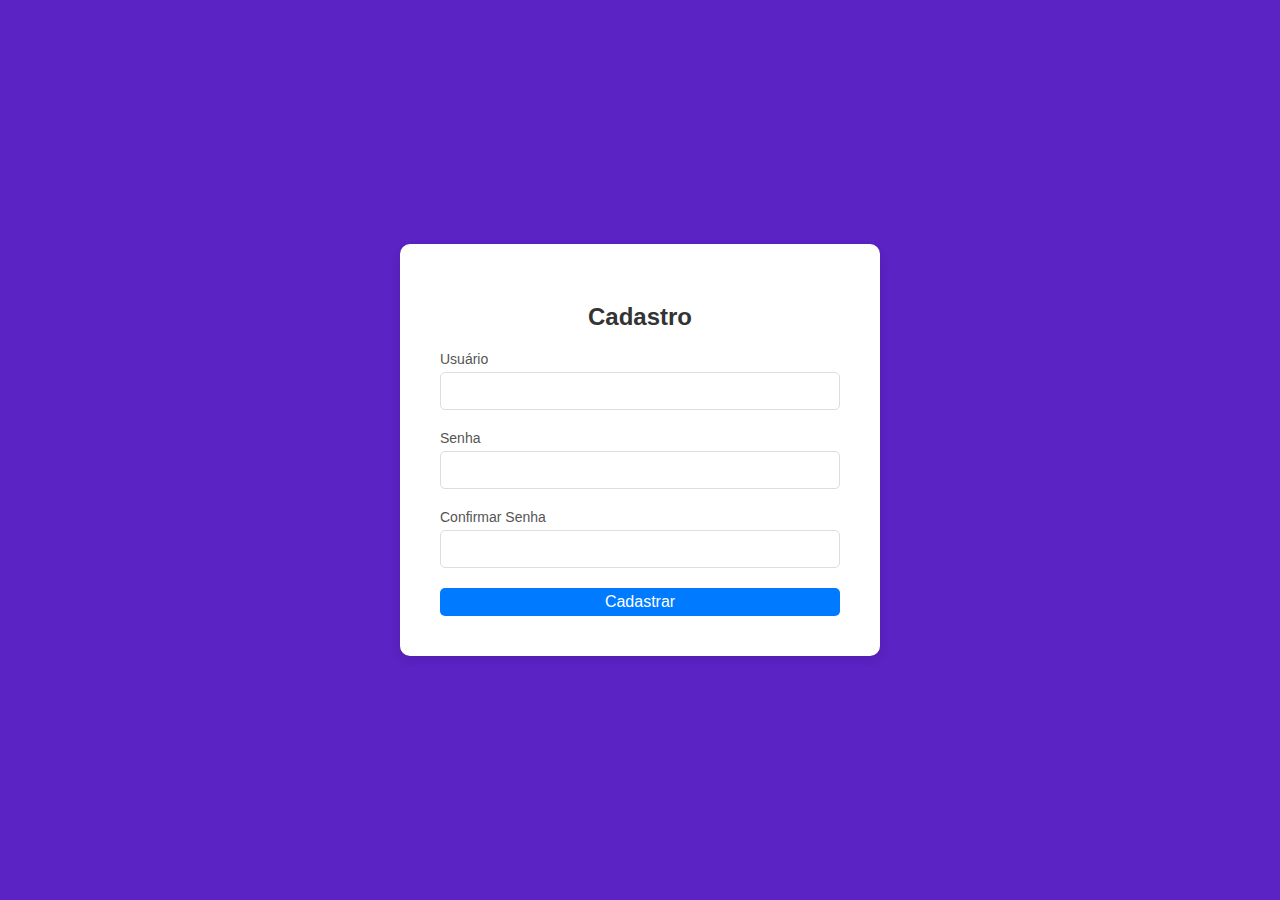
<file: cadastro.html>
<!DOCTYPE html>
<html lang="pt-br">
<head>
    <meta charset="UTF-8">
    <meta name="viewport" content="width=device-width, initial-scale=1.0">
    <title>Cadastro</title>
    <link rel="stylesheet" href="css/estilos.css">
</head>
<body>
    <div class="login-container">
        <h2>Cadastro</h2>
        <form action="php/cadastrar_usuario.php" method="POST">
            <label for="usuario">Usuário</label>
            <input type="text" id="usuario" name="usuario" required>
            <label for="senha">Senha</label>
            <input type="password" id="senha" name="senha" required>
            <label for="confirmar_senha">Confirmar Senha</label>
            <input type="password" id="confirmar_senha" name="confirmar_senha" required>
            <button oneclick="window.location.href='login.html'">Cadastrar</button>
        </form>
    </div>
</body>
</html>
</file>
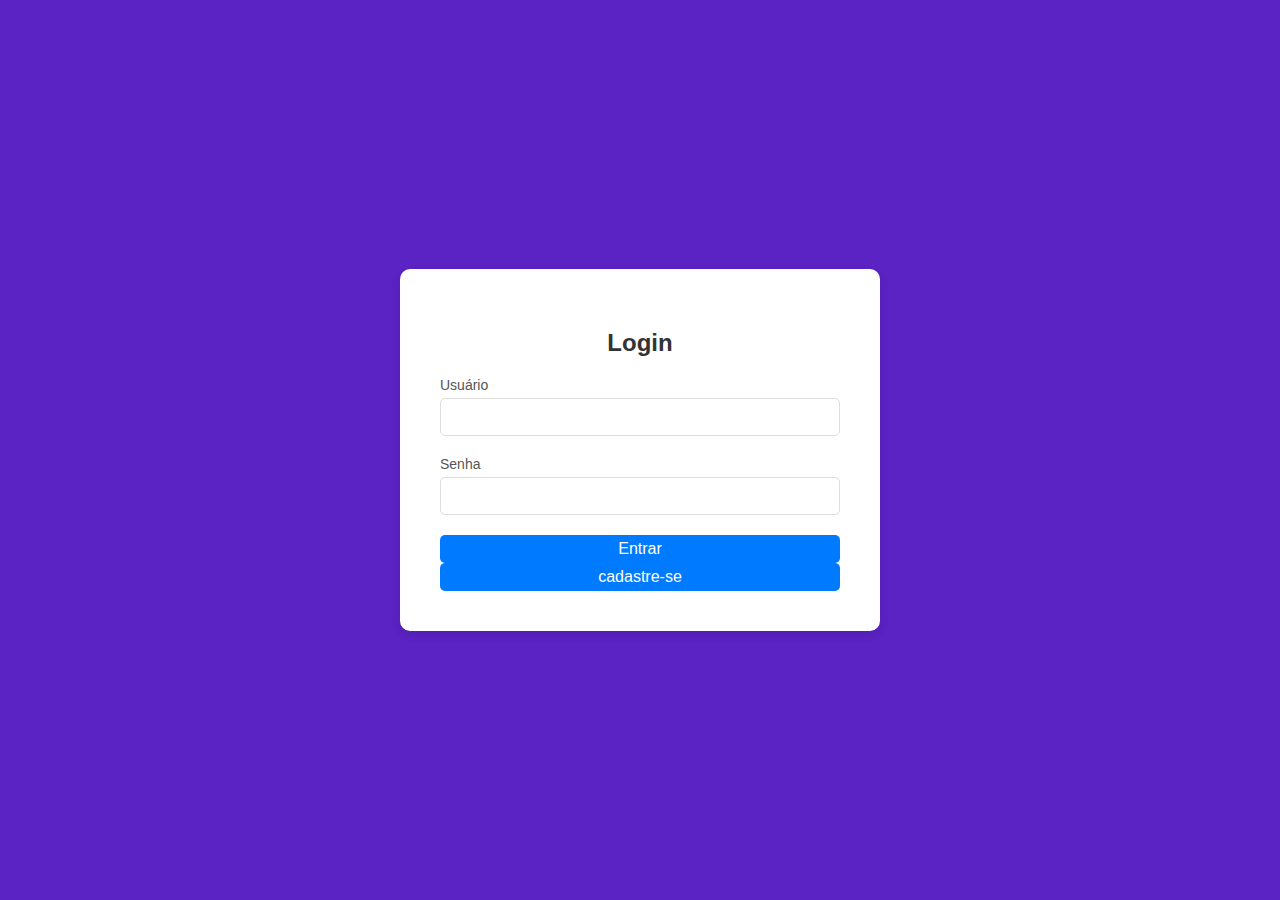
<file: login.html>
<!DOCTYPE html>
<html lang="pt-br">
<head>
    <meta charset="UTF-8">
    <meta name="viewport" content="width=device-width, initial-scale=1.0">
    <title>Login</title>
    <link rel="stylesheet" href="css/estilos.css">
</head>

<body>
    <title> Seja bem-vindo aluno, faça seu login abaixo</title>
    <div class="login-container">
        <h2>Login</h2>
        <form action="php/login.php" method="POST">
            <label for="usuario">Usuário</label>
            <input type="text" id="usuario" name="usuario" required>
            <label for="senha">Senha</label>
            <input type="password" id="senha" name="senha" required>
            <button type="submit">Entrar</button>
            <button onclick="window.location.href='cadastro.html'">cadastre-se</cadastre-se></button>
        </form>
    </div>
</body>
</html>
</file>
<file: css/estilos.css>
body {
    font-family: 'Arial', sans-serif;
    background-color: #5b22c4;
    display: flex;
    justify-content: center;
    align-items: center;
    height: 100vh;
    margin: 0;
}

.login-container {
    background-color: #fff;
    padding: 40px;
    border-radius: 10px;
    box-shadow: 0 4px 8px rgba(0, 0, 0, 0.1);
    max-width: 400px;
    width: 100%;
}

.login-container h2 {
    text-align: center;
    margin-bottom: 20px;
    font-size: 24px;
    color: #333;
}

.login-container label {
    font-size: 14px;
    color: #555;
    display: block;
    margin-bottom: 5px;
}

.login-container input[type="text"],
.login-container input[type="password"] {
    width: calc(100% - 22px);
    padding: 10px;
    margin-bottom: 20px;
    border: 1px solid #ddd;
    border-radius: 5px;
    font-size: 14px;
    color: #333;
}

.login-container input[type="text"]:focus,
.login-container input[type="password"]:focus {
    border-color: #aaa;
    outline: none;
    box-shadow: 0 0 5px rgba(0, 123, 255, 0.25);
}

.login-container button {
    width: 100%;
    padding: 5px;
    background-color: #007bff;
    border: none;
    border-radius: 5px;
    color: white;
    font-size: 16px;
    cursor: pointer;
    transition: background-color 0.3s ease;
}

.login-container button:hover {
    background-color: #0056b3;
}

.login-container a {
    display: block;
    text-align: center;
    margin-top: 10px;
    color: #007bff;
    text-decoration: none;
    font-size: 14px;
}

.login-container a:hover {
    text-decoration: underline;
}
</file>
